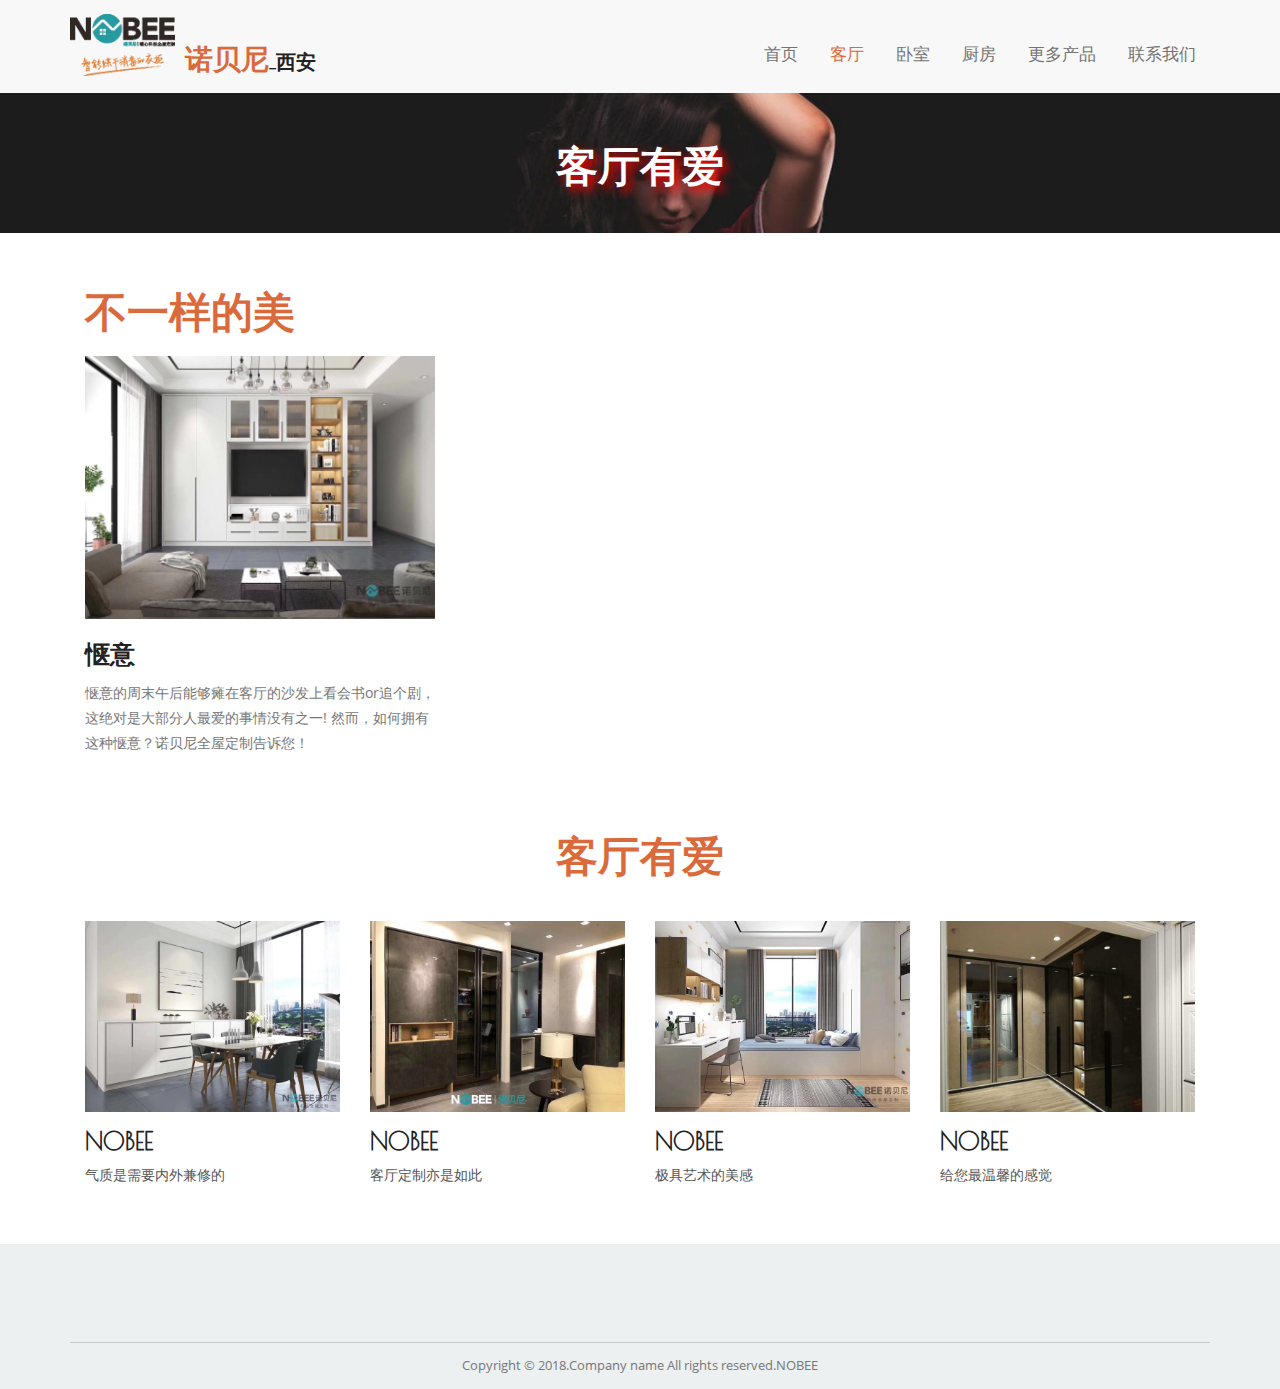
<file: dream/about.html>
<!DOCTYPE HTML>
<html>
<head>
<title>诺贝尼全屋定制</title>
<link href="css/bootstrap.css" rel="stylesheet" type="text/css" media="all">
<link href="css/style.css" rel="stylesheet" type="text/css" media="all" />
<meta name="viewport" content="width=device-width, initial-scale=1">
<meta http-equiv="Content-Type" content="text/html; charset=utf-8" />
<meta name="keywords" content="Fashion Style Responsive web template, Bootstrap Web Templates, Flat Web Templates, Andriod Compatible web template, 
Smartphone Compatible web template, free webdesigns for Nokia, Samsung, LG, SonyErricsson, Motorola web design" />
<script type="application/x-javascript"> addEventListener("load", function() { setTimeout(hideURLbar, 0); }, false); function hideURLbar(){ window.scrollTo(0,1); } </script>
<script src="js/jquery-1.8.3.min.js"></script>
<!---- start-smoth-scrolling---->
<script type="text/javascript" src="js/move-top.js"></script>
<script type="text/javascript" src="js/easing.js"></script>
 <script type="text/javascript">
		jQuery(document).ready(function($) {
			$(".scroll").click(function(event){		
				event.preventDefault();
				$('html,body').animate({scrollTop:$(this.hash).offset().top},1200);
			});
		});
	</script>
<!---End-smoth-scrolling---->
</head>
<body>
		<!--header-->
			<div class="header">
				<div class="container">
					<div class="header-top">
						<div class="me"><img src="images/tip.png"/></div>
						<div class="logo">
							<a href="index.html">诺贝尼<span style="font-size: 20px;">_西安</span></a>
						</div>
						
						<div class="top-menu">
							<span class="menu"><img src="images/nav.png" alt=""/> </span>
								<ul>
								<li><a href="index.html" >首页</a></li>
								<li><a href="about.html" class="active">客厅</a></li>
								<li><a href="brothers.html">卧室</a></li>
								<li><a href="gallery.html">厨房</a></li>
								<li><a href="typo.html">更多产品</a></li>
								<li><a href="contact.html">联系我们</a></li>
							</ul>
						</div>
						 <!--script-nav-->
						 <script>
						 $("span.menu").click(function(){
						 $(".top-menu ul").slideToggle("slow" , function(){
						 });
						 });
						 </script>
						<div class="clerfix"></div>
					</div>
				</div>
			</div>
		<!--header-->
		<div class="header-banner">
			<div class="container">
				<h3>客厅有爱</h3>
				<audio controls="controls" autoplay="autoplay" style="width: 100%;height: 100%;opacity: 0.3;">
							<source src="mp3/yu.mp3" type="audio/ogg">
							<source src="mp3/yu.mp3" type="audio/mpeg">
						</audio>
			</div>
			</div>
	<!--about-->
			<div class="about-section">
				<div class="container">
						<div class="about-grids">
							<div class="col-md-4 about-grid">
								<h3>不一样的美</h3>
								<img src="images/ke4.jpg" class="img-responsive" alt="/">
								<div class="about1">
									<h4>惬意</h4>
									<p>惬意的周末午后能够瘫在客厅的沙发上看会书or追个剧，
										这绝对是大部分人最爱的事情没有之一!
										然而，如何拥有这种惬意？诺贝尼全屋定制告诉您！</p>
								</div>
								<!--<div class="about2">
								<h4>舒适的户型，需要一个完美的客厅</h4>
								<p>人生的路，有坦途，也有坎坷;做过的岁月，有欢笑，也有苦涩，泪水告诉我一个跌倒的故事，汗水使我多了一份沉重，几多成熟。</p>
								</div>-->
								</div>
						<div class="clearfix"></div>
					</div>
				</div>
			</div>
		<!--about-->
				<div class="ourteam">
					<div class="container">
						<h3>客厅有爱</h3>
						<div class="team-grids">
						<div class="col-md-3 team-grid">
							<img src="images/ke1.jpg" class="img-responsive" alt="" />
							<h4>NOBEE</h4>
							<p>气质是需要内外兼修的</p>
						</div>
						<div class="col-md-3 team-grid">
							<img src="images/ke2.jpg" class="img-responsive" alt="" />
							<h4>NOBEE</h4>
							<p>客厅定制亦是如此</p>
						</div>
						<div class="col-md-3 team-grid">
							<img src="images/ke3.jpg" class="img-responsive" alt="" />
							<h4>NOBEE</h4>
							<p>极具艺术的美感</p>
						</div>
						<div class="col-md-3 team-grid">
							<img src="images/ke5.jpg" class="img-responsive" alt="" />
							<h4>NOBEE</h4>
							<p>给您最温馨的感觉</p>
						</div>
					<div class="clearfix"></div>
					</div>
				</div>
			</div>
			</div>
		<!--fashion-->
		<!--footer-->
		<div class="footer text-center">
			<div class="container">
				<div class="footer-grids">
					<div class="clearfix"> </div>
				</div>
					<div class="copy">
						<p>Copyright &copy; 2018.Company name All rights reserved.NOBEE</p>
					</div>
					<script type="text/javascript">
						$(document).ready(function() {
							/*
							var defaults = {
					  			containerID: 'toTop', // fading element id
								containerHoverID: 'toTopHover', // fading element hover id
								scrollSpeed: 1200,
								easingType: 'linear' 
					 		};
							*/
							
							$().UItoTop({ easingType: 'easeOutQuart' });
							
						});
					</script>
				<a href="#head" id="toTop" style="display: block;"> <span id="toTopHover" style="opacity: 1;"> </span></a>
				</div>
			</div>	
<!--footer-->			
</body>
</html>
</file>
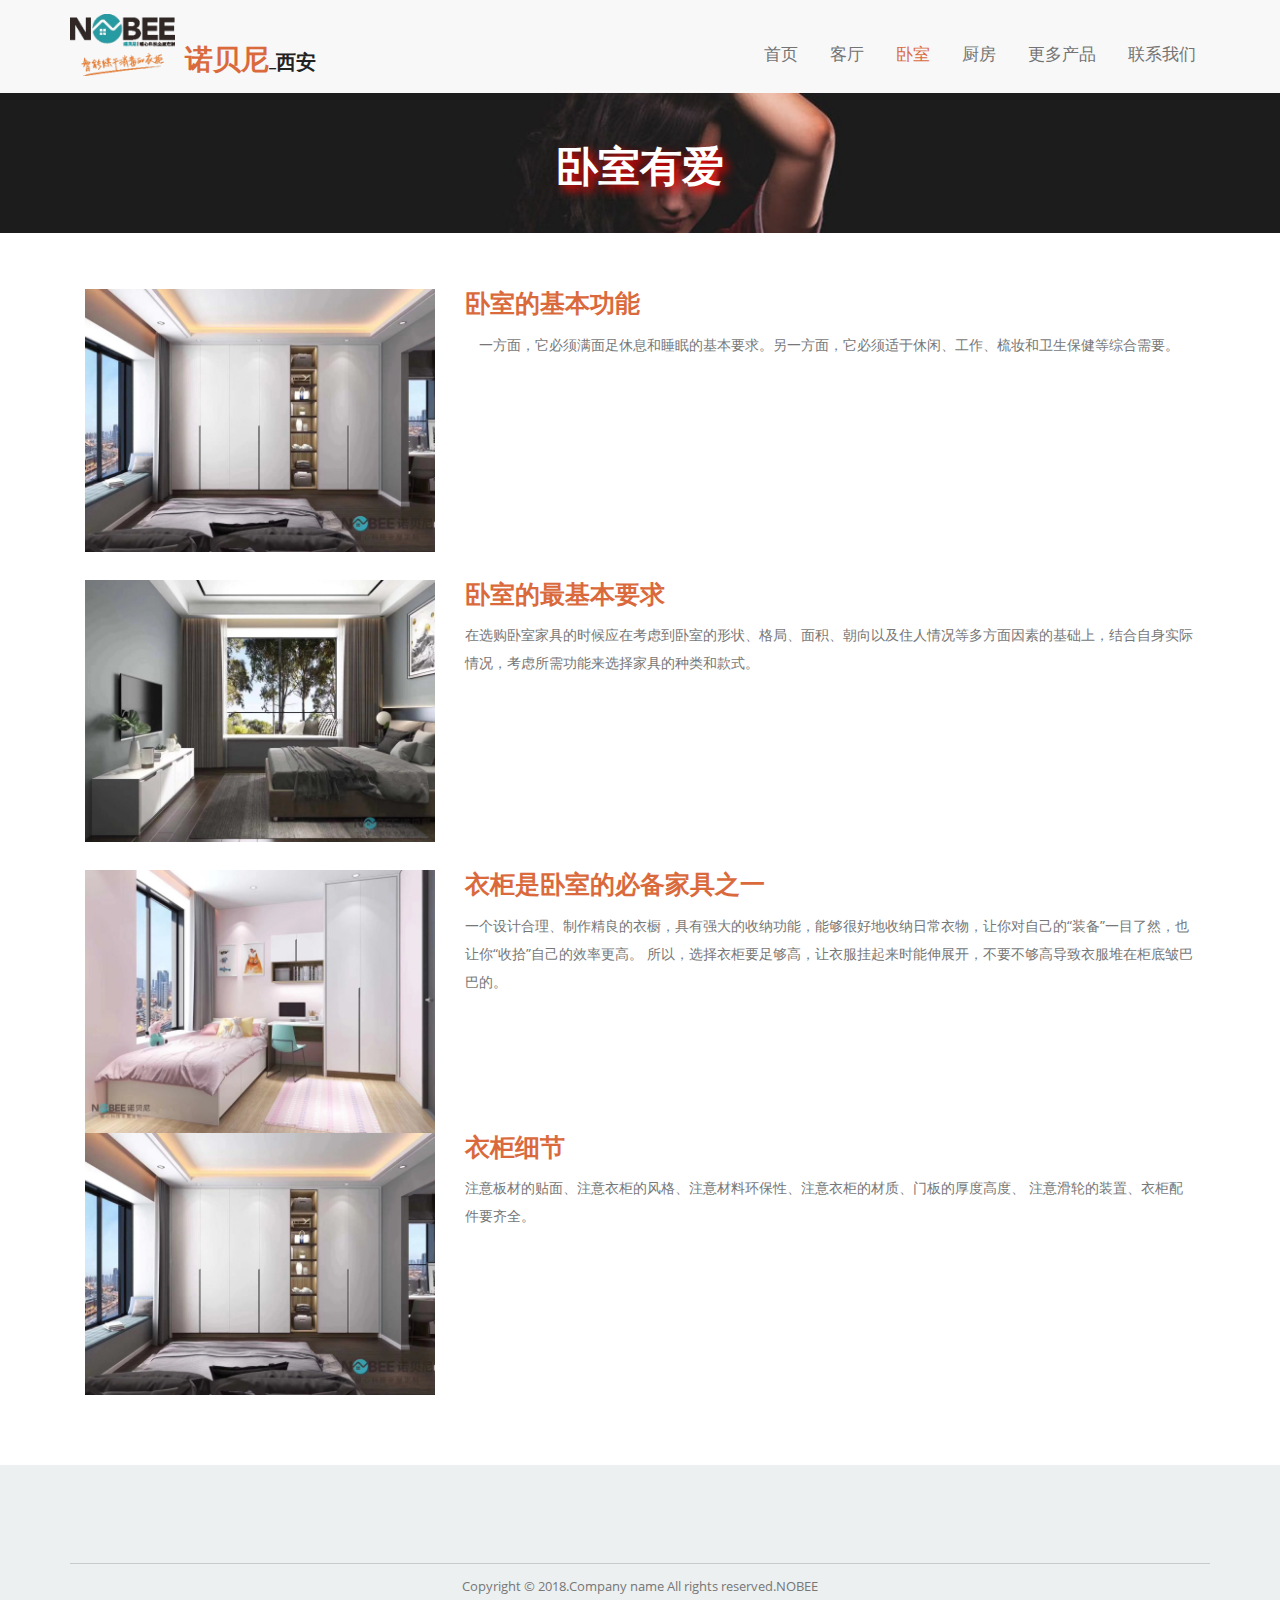
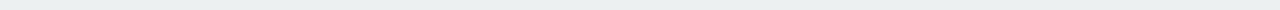
<file: dream/brothers.html>
<!DOCTYPE HTML>
<html>
<head>
<title>诺贝尼全屋定制</title>
<link href="css/bootstrap.css" rel="stylesheet" type="text/css" media="all">
<link href="css/style.css" rel="stylesheet" type="text/css" media="all" />
<meta name="viewport" content="width=device-width, initial-scale=1">
<meta http-equiv="Content-Type" content="text/html; charset=utf-8" />
<meta name="keywords" content="Fashion Style Responsive web template, Bootstrap Web Templates, Flat Web Templates, Andriod Compatible web template, 
Smartphone Compatible web template, free webdesigns for Nokia, Samsung, LG, SonyErricsson, Motorola web design" />
<script type="application/x-javascript"> addEventListener("load", function() { setTimeout(hideURLbar, 0); }, false); function hideURLbar(){ window.scrollTo(0,1); } </script>
<script src="js/jquery-1.8.3.min.js"></script>
<!---- start-smoth-scrolling---->
<script type="text/javascript" src="js/move-top.js"></script>
<script type="text/javascript" src="js/easing.js"></script>
 <script type="text/javascript">
		jQuery(document).ready(function($) {
			$(".scroll").click(function(event){		
				event.preventDefault();
				$('html,body').animate({scrollTop:$(this.hash).offset().top},1200);
			});
		});
	</script>
<!---End-smoth-scrolling---->
</head>
<body>
		<!--header-->
			<div class="header">
				<div class="container">
					<div class="header-top">
						<div class="me"><img src="images/tip.png"/></div>
						<div class="logo">
							<a href="index.html">诺贝尼<span style="font-size: 20px;">_西安</span></a>
						</div>
						
						<div class="top-menu">
						<span class="menu"><img src="images/nav.png" alt=""/> </span>
							<ul>
								<li><a href="index.html" >首页</a></li>
								<li><a href="about.html">客厅</a></li>
								<li><a href="brothers.html" class="active">卧室</a></li>
								<li><a href="gallery.html">厨房</a></li>
								<li><a href="typo.html">更多产品</a></li>
								<li><a href="contact.html">联系我们</a></li>
							</ul>
						</div>
						 <!--script-nav-->
						 <script>
						 $("span.menu").click(function(){
						 $(".top-menu ul").slideToggle("slow" , function(){
						 });
						 });
						 </script>
						<div class="clerfix"></div>
					</div>
				</div>
			</div>
		<!--header-->
		<div class="header-banner">
			<div class="container">
				<h3>卧室有爱</h3>
				<audio controls="controls" autoplay="autoplay" style="width: 100%;height: 100%;opacity: 0.3;">
							<source src="mp3/bishangyanjing.mp3" type="audio/ogg">
							<source src="mp3/bishangyanjing.mp3" type="audio/mpeg">
						</audio>
			</div>
			</div>
			<!--Designers-->
				<div class="content">
					<div class="Designers-section">
						<div class="container">
							<div class="Designers-grids">
							<div class="Designers1">
								<div class="col-md-4 Designer-grid">
								<a href="#" class="mask">
									<img src="images/wo1.jpg" class=" mask img-responsive zoom-img" alt="" /></a>
								</div>
								<div class="col-md-8 Designer-grid1">
									<h4> 卧室的基本功能 </h4>
									<p>　一方面，它必须满面足休息和睡眠的基本要求。另一方面，它必须适于休闲、工作、梳妆和卫生保健等综合需要。</p>
								</div>
								<div class="clearfix"></div>
							</div>
							<div class="Designers2">
								<div class="col-md-4 Designer-grid">
								<a href="#" class="mask">
									<img src="images/wo2.jpg" class="img-responsive zoom-img" alt="" /></a>
								</div>
								<div class="col-md-8 Designer-grid1">
									<h4> 卧室的最基本要求 </h4>
									<p>在选购卧室家具的时候应在考虑到卧室的形状、格局、面积、朝向以及住人情况等多方面因素的基础上，结合自身实际情况，考虑所需功能来选择家具的种类和款式。</p>
								</div>
								<div class="clearfix"></div>
							</div>
						<div class="Designers3">
								<div class="col-md-4 Designer-grid">
								<a href="#" class="mask">
									<img src="images/wo3.jpg" class="img-responsive zoom-img" alt="" /></a>
								</div>
								<div class="col-md-8 Designer-grid1">
									<h4>衣柜是卧室的必备家具之一</h4>
									<p>一个设计合理、制作精良的衣橱，具有强大的收纳功能，能够很好地收纳日常衣物，让你对自己的“装备”一目了然，也让你“收拾”自己的效率更高。
所以，选择衣柜要足够高，让衣服挂起来时能伸展开，不要不够高导致衣服堆在柜底皱巴巴的。</p>
								</div>
								<div class="clearfix"></div>
							</div>
						<div class="Designers4">
								<div class="col-md-4 Designer-grid">
								<a href="#" class="mask">
									<img src="images/wo1.jpg" class="img-responsive zoom-img" alt="" /></a>
								</div>
								<div class="col-md-8 Designer-grid1">
									<h4> 衣柜细节 </h4>
									<p>注意板材的贴面、注意衣柜的风格、注意材料环保性、注意衣柜的材质、门板的厚度高度、
									注意滑轮的装置、衣柜配件要齐全。</p>
								</div>
								<div class="clearfix"></div>
							</div>
						<div class="clearfix"></div>
						</div>
					</div>
				</div>
			</div>
				<!--Designers-->
				<!--footer-->
			<div class="footer text-center">
				<div class="container">
					<div class="footer-grids">
					<div class="clearfix"> </div>
				</div>
					<div class="copy">
					<p>Copyright &copy; 2018.Company name All rights reserved.NOBEE</p>
					</div>
					<script type="text/javascript">
						$(document).ready(function() {
							/*
							var defaults = {
					  			containerID: 'toTop', // fading element id
								containerHoverID: 'toTopHover', // fading element hover id
								scrollSpeed: 1200,
								easingType: 'linear' 
					 		};
							*/
							
							$().UItoTop({ easingType: 'easeOutQuart' });
							
						});
					</script>
				<a href="#head" id="toTop" style="display: block;"> <span id="toTopHover" style="opacity: 1;"> </span></a>
				</div>
			</div>	
<!--footer-->			
</body>
</html>
</file>
<file: dream/css/style.css>
@font-face {
    font-family: 'PoiretOne-Regular';
    src:url(../fonts/PoiretOne-Regular.ttf) format('truetype');
}
@font-face {
    font-family: 'OpenSans-Regular';
    src:url(../fonts/OpenSans-Regular.ttf) format('truetype');
}
body a{
    transition:0.5s all;
	-webkit-transition:0.5s all;
	-moz-transition:0.5s all;
	-o-transition:0.5s all;
	-ms-transition:0.5s all;
}
input[type="button"]{
	transition:0.5s all;
	-webkit-transition:0.5s all;
	-moz-transition:0.5s all;
	-o-transition:0.5s all;
	-ms-transition:0.5s all;
}

h1,h2,h3,h4,h5,h6{
	padding:0 0;
	margin:0 0;
}
p{
	padding:0 0;
	margin:0 0;
}
ul{
	padding:0 0;
	margin:0 0;	
}
body{
	padding:0 0;
	margin:0 0; 
	font-family: 'OpenSans-Regular'
}
.header {
  background-color: #f8f8f8;
    padding: 1em 0;
}
.logo {
  float: left;
 margin: 2.5rem 0 0 1rem;
}
.me{
	height: 6rem;
	float: left;
}

.me img{
	height: 6.2rem;
}
	
.logo a {
  display: block;
  font-size: 2em;
  text-decoration: none;
  font-family: 'PoiretOne-Regular';
  color: #DA6A3C;
  font-weight: 600;
 }
.logo span {
  color: #222;
}
.top-menu{
  float:right;
  margin-top:1.5em;
}
.top-menu ul li{
display:inline-block;
margin:0.5em 1em;
}
.top-menu ul li a.active {
  color: #DA6A3C;
}
.top-menu ul li a:hover {
  color: #DA6A3C;
}
.top-menu ul li a {
  font-size: 1.2em;
  text-decoration: none;
  text-transform: capitalize;
  color:#747474;
}
.copyrights{
	text-indent:-9999px;
	height:0;
	line-height:0;
	font-size:0;
	overflow:hidden;
}
span.menu {
  display: none;
}
.bottom-banner{
background:url(../images/lunbo.jpg) no-repeat 0px 0px;
background-size:cover;
min-height:722px;
}
.banner-text {
  width: 50%;
  margin: 20em 0 0 0;
}
.banner-text h1 {
  font-size: 4em;
  color: #fff;
   font-family: 'PoiretOne-Regular';
  text-transform: capitalize;
   font-weight: 600;
}
.banner-text p {
  font-size: 1.2em;
  margin: 1em 0;
  margin-bottom: 5rem;
  line-height: 1.8em;
  color: #fff;
}
a.button {
  font-size: 1em;
  text-decoration: none;
  text-transform: capitalize;
  background: #222;
  padding: 0.5em 1em;
  color: #fff;
}
a.button:hover {
  background: #DA6A3C;
}
.welcome {
  padding: 4em 0;
  text-align: center;
  background:#fff;
}
.welcome h3 {
  font-size: 3em;
   font-family: 'PoiretOne-Regular';
  text-transform: capitalize;
  color: #DA6A3C;
    font-weight: 600;
}
.welcome-grids{
margin-top:3em;
}
.welcome p {
  font-size: 1em;
  line-height: 1.8em;
  text-align: left;
    color: #777;
	margin-top:1em;
}
.welcome-grid h4 {
	font-size: 1.5em;
  font-weight: 400;
  color: #fff;
}
.welcome-grid figure {
	position: relative;
	float: left;
	overflow: hidden;
	text-align: center;
	cursor: pointer;
	width:100%;
}
.welcome-grid figure img {
	position: relative;
	display: block;
}

.welcome-grid figure figcaption {
	padding: 2em;
	color: #fff;
	font-size: 1.25em;
	-webkit-backface-visibility: hidden;
	-moz-backface-visibility: hidden;
	-o-backface-visibility: hidden;
	-ms-backface-visibility: hidden;
	backface-visibility: hidden;
}
.welcome-grid figure figcaption::before,
.welcome-grid figure figcaption::after {
	pointer-events: none;
}

.welcome-grid figure figcaption{
	position: absolute;
	top: 0;
	left: 0;
	width: 100%;
	height: 100%;
}
figure.effect-bubba img{
	width: 18rem;
	height: 12rem;
}

figure.effect-bubba img {
	background: #6d6e70;
	  margin-top: 1em;
}
figure.effect-bubba:hover img {
	opacity: 0.3;
}

figure.effect-bubba figcaption::before,
figure.effect-bubba figcaption::after {
	position: absolute;
	top: 30px;
	right: 30px;
	bottom: 30px;
	left: 30px;
	content: '';
	opacity: 0;
	-webkit-transition: opacity 0.35s,-webkit-transform 0.35s;	
	-moz-transition: opacity 0.35s, -moz-transform 0.35s;
	-o-transition: opacity 0.35s, -o-transform 0.35s;
	-ms-transition: opacity 0.35s, -ms-transform 0.35s;
	transition: opacity 0.35s, transform 0.35s;
}

figure.effect-bubba figcaption::before {
	border-top: 1px solid #fff;
	border-bottom: 1px solid #fff;
	-webkit-transform: scale(0,1);
	-moz-transform: scale(0,1); 
	-o-transform: scale(0,1);
	-ms-transform: scale(0,1);
	transform: scale(0,1);
}

figure.effect-bubba figcaption::after {
	border-right: 1px solid #fff;
	border-left: 1px solid #fff;
	-webkit-transform: scale(1,0);
	-moz-transform: scale(1,0);
	-o-transform: scale(1,0);
	-ms-transform: scale(1,0);
	transform: scale(1,0);
}

figure.effect-bubba h4 {
	padding-top: 16%;
	-webkit-transition: transform 0.35s;
	-moz-transition: transform 0.35s;
	-o-transition: -o-transform 0.35s;
	-ms-transition: -ms-transform 0.35s;
	transition: transform 0.35s;
	-webkit-transform: translate3d(0,-20px,0);
	-moz-transform: translate3d(0,-20px,0);
	-o-transform: translate3d(0,-20px,0);
	-ms-transform: translate3d(0,-20px,0);
	transform: translate3d(0,-20px,0);
	opacity:0;
}

figure.effect-bubba p {
	padding: 20px 2.5em;
	opacity: 0;
	-webkit-transition: opacity 0.35s, -webkit-transform 0.35s;
	-moz-transition: opacity 0.35s, -moz-transform 0.35s;
	-o-transition: opacity 0.35s, -o-transform 0.35s;
	-ms-transition: opacity 0.35s, -ms-transform 0.35s;
	transition: opacity 0.35s, transform 0.35s;
	-webkit-transform: translate3d(0,20px,0);
	-moz-transform: translate3d(0,20px,0);
	-o-transform: translate3d(0,20px,0);
	-ms-transform: translate3d(0,20px,0);
	transform: translate3d(0,20px,0);
}

figure.effect-bubba:hover figcaption::before,
figure.effect-bubba:hover figcaption::after {
	opacity: 1;
	-webkit-transform: scale(1);
	-moz-transform: scale(1);
	-o-transform: scale(1);
	-ms-transform: scale(1);
	transform: scale(1);
}

figure.effect-bubba:hover h4,
figure.effect-bubba:hover p {
	opacity: 1;
	-webkit-transform: translate3d(0,0,0);
	-moz-transform: translate3d(0,0,0);
	-o-transform: translate3d(0,0,0);
	-ms-transform: translate3d(0,0,0);
	transform: translate3d(0,0,0);
}
.services-section {
  padding: 4em 0;
 background-color: #ecf0f1;
}
.services-section h3 {
  font-size: 3em;
   font-family: 'PoiretOne-Regular';
  text-transform: capitalize;
  color: #DA6A3C;
  text-align: center;
    font-weight: 600;
}
.service-icon {
  float: left;
  width: 18%;
  margin-right: 4%;
}
.service-heading {
  float: left;
  width: 78%;
    margin-top: .5em;
}
span.glyphicon.glyphicon-lock {
  font-size: 2.5em;
  color: #222;
}
span.glyphicon.glyphicon-heart-empty {
  font-size: 2.5em;
  color: #222;
}
span.glyphicon.glyphicon-move {
  font-size: 2.5em;
  color: #222;
}
span.glyphicon.glyphicon-camera{
  font-size: 2.5em;
  color: #222;
}
span.glyphicon.glyphicon-eye-open {
  font-size: 2.5em;
  color: #222;
}
span.glyphicon.glyphicon-user {
  font-size: 2.5em;
  color: #222;
}
.services-grid {
  margin-top: 3em;
}
.service-heading h4 {
  font-size: 1.8em;
  color: #222;
  text-transform: capitalize;
  font-weight:600;
  font-family: 'PoiretOne-Regular';
}
.services-grid p {
  font-size: 1em;
  line-height: 2em;
  color: #777;
  margin-top: .5em;
}
.featured {
  padding: 4em 0;
}
.featured  h3 {
  font-size: 3em;
   font-family: 'PoiretOne-Regular';
  text-transform: capitalize;
  color: #DA6A3C;
  text-align: center;
    font-weight: 600;
}
.featured-grids{
margin-top:3em;
}
.featured-grid h4 {
  font-size: 1.8em;
  color: #222;
   font-weight:600;
  text-transform: capitalize;
  margin: 0.5em 0 0.2em;
  font-family: 'PoiretOne-Regular';
}
.featured-grid p {
  font-size: 1em;
   color: #999;
}
a.mask {
  text-decoration: none;
  overflow: hidden;
  display: block;
}
img.zoom-img {
	width: 100%;
  -webkit-transform: scale(1, 1);
  -webkit-transition-timing-function: ease-out;
  -webkit-transition-duration: 250ms;
  -moz-transform: scale(1, 1);
  -moz-transition-timing-function: ease-out;
  -moz-transition-duration: 250ms;
}
img.only{
	height: 6.2rem;
}
img.zoom-img:hover {
  -webkit-transform: scale(1.1);
  -webkit-transition-timing-function: ease-out;
  -webkit-transition-duration: 750ms;
  -moz-transform: scale(1.1);
  -moz-transition-timing-function: ease-out;
  -moz-transition-duration: 750ms;
  overflow: hidden;
}
/*----- testimonials ----*/
.testimonials {
  padding: 4em 0;
  text-align: center;
  background: url(../images/555.jpg) no-repeat 0px 0px;
  background-size: cover;
  min-height: 1100px;

}
.testimonials  h3 {
  font-size: 3em;
   font-family: 'PoiretOne-Regular';
  text-transform: capitalize;
  color: #fff;
    font-weight: 600;
}
.testimonials-center h4 {
  font-size: 1.8em;
  color: #fff;
   font-weight:600;
  text-transform: capitalize;
  margin: 0.5em 0 0.2em;
  font-family: 'PoiretOne-Regular';
}
.testimonials-center {
  width: 60%;
  margin: 1em auto 0;
}
.testimonials-center p{
font-size: 1.1em;
   color: #ccc;
   line-height:1.8em;
   
}
/*----- testimonials ----*/
/*----- footer ----*/
.footer {
   background: #ecf0f1;
   padding: 4em 0 1em 0;
  text-align: left;
}
.footer-grids h3{
   font-size: 3em;
   font-family: 'PoiretOne-Regular';
  text-transform: capitalize;
  color: #DA6A3C;
  margin-bottom: .6em;
    font-weight: 600;
}
.footer-grids {
  padding-bottom: 3em;
}
.footer-grids p {
  font-size: 1em;
  color: #777;
  line-height: 2em;
}
.footer-text {
  float: left;
}
.footer-info {
  float: right;
}
.flickr-grid {
  float: left;
  width: 25%;
  margin: 0 0.1em 0.1em;
}
.flickr-grid a img {
  width: 100%;
}
.support input[type="text"] {
  width: 67%;
  padding: 0.7em;
  outline: none;
  color: #000;
  font-size: 1em;
  background-color: #fff;
  border:none;
  -webkit-appearance:none;
}
.support input[type="submit"]{
   width: 30%;
  color: #FFF;
  font-size: 1em;
  background:#222;
  border:none;
  outline: none;
  padding: 0.7em;
  webkit-appearance:none;
  outline:none;
}
.support input[type="submit"]:hover{
   background:#DA6A3C;
}
.support {
  margin-top: 2em;
}
.copy {
 border-top: 1px ridge rgba(11, 12, 16, 0.16); 
  padding-top: 1em;
  text-align:center;
}
.copy p {
  color: #777;
  font-size: 0.9em;
}
.copy p a {
   color: #777;
}
.copy p a:hover{
	 text-decoration: underline;
}
/*--top-move--*/
#toTop {
  display: none;
  text-decoration: none;
  position: fixed;
  bottom: 10px;
  right: 10px;
  overflow: hidden;
  width: 40px;
  height: 22px;
  border: none;
  text-indent: 100%;
  background: url(../images/move-top.png) no-repeat 0px 0px;
}
/*--about--*/
.header-banner {
  background: url("../images/kelun.jpg")no-repeat 0px 0px;
  background-size: cover;
  min-height: 140px;
}
.header-banner h3 {
 font-size: 3em;
   font-family: 'PoiretOne-Regular';
  text-transform: capitalize;
  color: #fff;
  text-align:center;
  padding-top: 1.2em;
  font-weight: 600;
  text-shadow: 5px 5px 10px red;
}
.about-section {
  padding: 4em 0;
}
.about-grid h3{
font-size: 3em;
   font-family: 'PoiretOne-Regular';
  text-transform: capitalize;
  color: #DA6A3C;
    margin-bottom: 0.5em;
	  font-weight: 600;
}
.about-grid h4 {
  font-size: 1.8em;
  color: #222;
  font-weight: 600;
  margin-bottom: 0.5em;
  font-family: 'PoiretOne-Regular';
}
.about-grid p {
  font-size: 1em;
  color: #777;
  line-height:1.8em;
  }
.about1 {
  margin: 1.5em 0;
}
.history1 {
  margin: 1.5em 0;
}
.history3 {
  margin: 1.5em 0 0;
}
.trend ul li {
  list-style: none;
}
.trend {
  margin-top: 2em;
}
.trend ul li a {
 font-size: 1em;
  text-decoration: none;
  line-height: 2.5em;
  color: #999;
  list-style: none;
  padding: 6px 24px;
  background: url(../images/list-arrow.png) no-repeat 0px 10px;
}
.trend ul li a:hover {
  color: #222;
}
.ourteam {
  padding: 0 0 4em;
}
.ourteam h3 {
  font-size: 3em;
   font-family: 'PoiretOne-Regular';
  text-transform: capitalize;
  color: #DA6A3C;
  text-align:center;
    font-weight: 600;
}
.history h4,.history1 h4,.history2 h4,.history3 h4 {
  font-size: 1.3em;
}
.team-grid h4{
  font-size: 1.8em;
  color: #222;
  font-weight: 600;
  margin: 0.6em 0 0.3em;
  text-transform: capitalize;
  font-family: 'PoiretOne-Regular';
}
.team-grid p {
  font-size: 1em;
  color: #555;
  text-align: left;
    line-height: 1.8em;
 }
.team-grids {
  margin-top: 3em;
}
.advantages {
  text-align: center;
  padding: 1em 0 4em;
}
.left-grid {
  float: left;
  width: 21%;
  margin-right: 2%;
}
.right-grid {
  float: left;
  width: 77%;
}
.left-grid p {
  background-color: #eee;
  color: #DA6A3C;
  background: #ECECEC;
  width: 60px;
  height: 60px;
  font-size: 1.5em;
  margin: 0;
  border-radius: 50%;
  text-align: center;
  padding-top: 0.6em;
}
.advantages h3 {
  font-size: 3em;
   font-family: 'PoiretOne-Regular';
  text-transform: capitalize;
  color: #DA6A3C;
  text-align:center;
    font-weight: 600;
}
.advantages-grids {
  margin-top: 3em;
}
.right-grid h4 {
  font-size: 1.8em;
  color: #444;
  margin: 0em 0 0.5em;
  font-family: 'PoiretOne-Regular';
  font-weight: 600;
}
.right-grid p {
  font-size: 1em;
  color: #999;
  line-height: 1.8em;
}
.Designers-section {
  padding: 4em 0;
}
.Designers2 {
  margin: 2em 0;
}
.Designers4 {
  margin-bottom: 1em ;
}
.Designer-grid1 h4 {
  font-size: 1.8em;
  color: #DA6A3C;
  text-transform: capitalize;
  font-weight: 600;
  font-family: 'PoiretOne-Regular';
}
.Designer-grid1 p {
  font-size: 1em;
  color: #777;
  line-height:2em;
    margin: 1em 0 0em;
}
.fashion-section{
	padding:4em 0;
	text-align:center;
}
.fashion-grid {
  padding: 1em;
}
/*-- Typography --*/
.typo {
  text-align: left;
  
}
.typo {
  padding: 4em 0;
}
.show-grid [class^=col-] {
    background: #fff;
  text-align: center;
  margin-bottom: 10px;
  line-height: 2em;
  border: 10px solid #f0f0f0;
}
.show-grid [class*="col-"]:hover {
  background: #e0e0e0;
}
.grid_3{
	margin-bottom:2em;
}
.xs h3, h3.m_1{
	color:#000;
	font-size:1.7em;
	font-weight:300;
	margin-bottom: 1em;
}
.grid_3 p{
  color: #777;
  font-size: 0.85em;
  margin-bottom: 1em;
  font-weight: 300;
}
.grid_4{
	background:none;
	margin-top:50px;
}
.label {
  font-weight: 300 !important;
  border-radius:4px;
}  
.grid_5 a {
  background: none;
  padding: 2em 0;
  text-decoration: none;
}
.grid_5 h3, .grid_5 h2, .grid_5 h1, .grid_5 h4, .grid_5 h5{
	margin-bottom:1em;
}
.table > thead > tr > th, .table > tbody > tr > th, .table > tfoot > tr > th, .table > thead > tr > td, .table > tbody > tr > td, .table > tfoot > tr > td {
  border-top: none !important;
}
.tab-content > .active {
  display: block;
  visibility: visible;
}
/*--//Typography --*/
.contact{
	padding: 4em 0;
	
}
.google-map iframe {
	width: 100%;
	min-height: 400px;
	border: none;
	margin-bottom: 2em;
}
.contact-left span {
	color: #777;
	line-height: 1.8em;
	font-weight: 400;
	font-size: 1em;
	margin-bottom: 1.3em;
}
.contact-left p {
	color: #777;
	font-weight: 400;
	font-size: 1em;
	  line-height: 1.8em;
}
address {
  margin-top: 1em;
 }
.contact-right h5{
	font-size:1em;
	text-transform: uppercase;
	font-weight: 400;
	padding: 10px 0;
	color: #000;;
	
}
.contact-right input[type="text"] {
	width: 100%;
	padding: 10px 10px;
	font-size: 1em;
	outline: none;
	border: 1px solid #dcdee0;
}
.contact-right textarea {
	width: 100%;
	padding: 10px 10px;
	font-size: 1em;
	height: 10em;
	resize: none;
	outline: none;
	border: 1px solid #dcdee0;
}
.contact-right input[type="submit"] {
	width: 20%;
	font-size: 1em;
	text-transform: uppercase;
	background: #222;
	border: none;
	outline: none;
	margin-top: 0.5em;
	color: #fff;
	font-weight: 500;
	padding: 10px 0;
}
.contact-right input[type="submit"]:hover {
	background: #DA6A3C;
}
/***End contact page ***/
/*---- responsive-design -----*/
@media(max-width:1440px){
.bottom-banner {
    min-height: 640px;
}
}
@media (max-width: 1366px){
.bottom-banner {
  min-height: 606px;
}
.banner-text {
  margin: 14em 0 0 0;
}
}
@media (max-width: 1280px){
.bottom-banner {
  min-height: 565px;
}
}
@media (max-width: 1080px){
.bottom-banner {
  min-height: 460px;
}
.banner-text {
  width: 50%;
  margin: 9em 0 0 0;
}
.banner-text h1 {
  font-size: 3em;
}
.banner-text p {
  font-size: 1.1em;
}
.welcome h3 ,.services-section h3,.featured h3,.testimonials h3,.footer-grids h3,.header-banner h3,.about-grid h3,.ourteam h3,.advantages h3{
  font-size: 2.5em;
}
.welcome p,.services-grid p,.footer-grids p,.about-grid p,.team-grid p,.right-grid p,.contact-left span,.contact-left p{
  font-size: 0.965em;
}
.service-heading h4,.featured-grid h4,.testimonials-center h4,.about-grid h4 ,.team-grid h4,.right-grid h4,.Designer-grid1 h4{
  font-size: 1.5em;
}
.history h4, .history1 h4, .history2 h4, .history3 h4 {
  font-size: 1.3em;
}
figure.effect-bubba h4 {
  padding-top: 12%;
}
.testimonials {
   min-height: 644px;
}
.testimonials-center p {
  font-size: 1.05em;
}
.support input[type="submit"] {
   font-size: 0.965em;
}
.Designer-grid1 p {
  font-size: 0.965em;
  line-height: 1.8em;
  }
 .contact-right h5 {
  font-size: 0.965em;
  }
 }
@media (max-width: 991px){
span.menu{
	display: block;
	text-align: left;
	cursor: pointer;
	position: relative;
}
.top-menu ul{
	display: none;
	position:absolute;
	width: 100%;
	z-index: 9999;
	left: 0%;
	margin:0.7em 0em;
	background:rgba(29, 28, 24, 0.93);
	border:0;
}
.top-menu span.menu{
	display: block;
}
.top-menu ul li{
	display: block;
	float:none;
	text-align: center;
}
.top-menu ul li a{
	color:#fff;
	display:block;
	margin:0;
	background:none;
	border:none;
	padding:0.4em;
	font-size:1em;
}
.header {
  padding: 0.5em 0;
}
.banner-text h1 {
  font-size: 2.5em;
  color: white;
  text-shadow: 5px 5px 10px;
}
.bottom-banner {
  min-height: 342px;
}
.banner-text {
  width: 70%;
  margin: 5em 0 0 0;
}
.banner-text p {
  font-size: 1em;
  color: #666;
}
a.button {
  font-size: 0.965em;
}
.welcome h3, .services-section h3, .featured h3, .testimonials h3, .footer-grids h3, .header-banner h3, .about-grid h3, .ourteam h3, .advantages h3 {
  font-size: 2.3em;
}
.welcome,.services-section,.featured,.footer,.about-section,.fashion-section,.typo,.contact,.testimonials,.Designers-section {
  padding: 3em 0;
}
.welcome p, .services-grid p, .footer-grids p, .about-grid p, .team-grid p, .right-grid p, .contact-left span, .contact-left p,.Designer-grid1 p{
  font-size: 0.95em;
}
.welcome-grid {
  float: left;
  width: 33.3%;
}
.welcome-grids {
  margin-top: 2em;
}
.testimonials-center p {
  font-size: 0.95em;
}
.service-heading h4, .featured-grid h4, .testimonials-center h4, .about-grid h4, .team-grid h4, .right-grid h4, .Designer-grid1 h4 {
  font-size: 1.3em;
  line-height: 1.5em;
}
.welcome-grid h4 {
  font-size: 1.2em;
 }
figure.effect-bubba h4 {
  padding-top: 7%;
}
.services-grid {
  float: left;
  width: 33.3%;
}
.featured-grid {
  float: left;
  width: 25%;
}
.testimonials-center p {
  font-size: 1em;
}
.footer-text {
  float: none;
  padding: 0;
  margin-bottom: 1.2em;
}
.footer-flickr {
  padding: 0;
}
.flickr-grid a img {
  width: 100%;
}
.flickr-grid {
  float: left;
  width: 11%;
  margin: 0.1em 0.1em 0.1em;
}
.support input[type="submit"] {
  width: 23%;
  font-size: 1em;
  padding: 0.7em;
}
.copy {
  margin-top: 0.8em;
}
.footer-info {
  float: none;
  padding: 0;
  margin-top: 1.2em;
}
.about-grid {
  float: left;
  width: 33.3%;
}
.trend ul li a {
  font-size: 0.95em;
  line-height: 2em;
  padding: 6px 13px;
}
.team-grid {
  float: left;
  width: 25%;
}
.ourteam {
  padding: 0 0 3em;
}
.advantages {
  padding: 1em 0 3em;
}
.advantage-grid {
  float: left;
  width: 33.3%;
}
.left-grid p {
  width: 50px;
  height: 50px;
  font-size: 1.3em;
}
.Designer-grid {
  float: left;
  width: 40%;
}
.Designer-grid1 {
  float: left;
  width: 60%;
}
.header-banner {
    min-height: 100px;
}
.fashion-grid {
  float: left;
  width: 33.3%;
}
.label {
   font-size: 55%;
}
.grid_5 {
  background: none;
  padding: 0em 0;
}
.col-md-6 {
  float: left;
  width: 50%;
}
.contact-right h5 {
  font-size: 0.95em;
}
.google-map iframe {
  width: 100%;
  min-height: 300px;
}
}
@media (max-width: 640px){
.logo a {
  font-size: 2.5em;
}
.top-menu {
  margin-top: 1em;
}
.bottom-banner {
  min-height: 295px;
}
.banner-text {
  margin: 4em 0 0 0;
}
.banner-text h1 {
  font-size: 2.2em;
}
.banner-text p {
  font-size: 0.96em;
}
.welcome-grid figure {
  width: 100%;
  margin: 1em auto 0;
}
.welcome-grid {
  width: 50%;
  float: left;
}
figure.effect-bubba h4 {
  padding-top: 12%;
}
.welcome-grid.wel1 {
  width: 100%;
}
.welcome-grid h4 {
  font-size: 1em;
}
.welcome-grid:nth-child(3) {
  margin-top: 1em;
}
.welcome h3, .services-section h3, .featured h3, .testimonials h3, .footer-grids h3, .header-banner h3, .about-grid h3, .ourteam h3, .advantages h3 {
  font-size: 2em;
}
.testimonials-center {
  width: 70%;
}
.services-grid {
  float: left;
  width: 50%;
}
.service-heading h4, .featured-grid h4, .testimonials-center h4, .about-grid h4, .team-grid h4, .right-grid h4, .Designer-grid1 h4 {
  font-size: 1.25em;
  line-height: 1.5em;
}
.testimonials-center p {
  font-size: 0.9em;
}
.services-grid,.featured-grids,.team-grids,.advantages-grids {
  margin-top: 2em;
}
.testimonials {
  min-height: 277px;
}
.support input[type="submit"] {
  width: 15%;
  font-size: 0.95em;
}
.copy {
  margin-top: 0.5em;
}
.about-grid img {
  width: 100%;
}
.about-grid {
  width: 100%;
  margin-top: 1em;
}
.trend {
  margin-top: 1em;
}
.trend ul li a {
  padding: 6px 20px;
}
.team-grid {
  float: left;
  width: 50%;
}
.team-grid:nth-child(3) {
  margin-top: 1em;
}
.team-grid:nth-child(4) {
  margin-top: 1em;
}
.advantage-grid {
  width: 100%;
  margin-top: 1em;
}
.left-grid {
  float: left;
  width: 10%;
  margin-right: 2%;
}
.right-grid {
  float: left;
  width: 88%;
}
.right-grid h4 {
  text-align: left;
}
.right-grid p {
  text-align: left;
}
.grid_4 {
  margin-top: 10px;
}
.pagination-lg > li > a, .pagination-lg > li > span {
  padding: 10px 12px;
  font-size: 14px;
}
.contact-right input[type="submit"] {
  width: 25%;
  font-size: 0.95em;
}
}
@media (max-width: 480px){
.logo a {
  font-size: 2.4em;
}
.top-menu {
  margin-top: 0.7em;
}
.banner-text h1 {
  font-size: 2em;
}
.banner-text p {
  font-size: 0.9em;
}
.banner-text {
  margin: 2em 0 0 0;
  width: 100%;
}
.bottom-banner {
  min-height: 245px;
}
a.button {
  font-size: 0.9em;
  padding: 0.5em 0.8em;
}
.welcome, .services-section, .featured, .footer, .about-section, .fashion-section, .typo, .contact, .testimonials, .Designers-section {
  padding: 1em 0;
}
figure.effect-bubba h4 {
  padding-top: 3%;
}
.welcome-grid h4 {
  font-size: 1em;
}
.welcome p, .services-grid p, .footer-grids p, .about-grid p, .team-grid p, .right-grid p, .contact-left span, .contact-left p, .Designer-grid1 p {
  font-size: 0.9em;
}
.welcome-grid figure {
  width: 100%;
}
.flickr-grid {
  float: left;
  width: 25%;
}
.featured-grid {
  float: left;
  width: 50%;
}
.featured-grid:nth-child(3) {
margin-top:1em;
}
.featured-grid:nth-child(4) {
margin-top:1em;
}
.testimonials-center {
  width: 100%;
  }
.testimonials {
  background: url(../images/555.jpg) no-repeat -100px 0px;
  background-size: cover;
    min-height: 240px;
}
.support input[type="submit"] {
  width: 20%;
}
.footer-grids {
  padding-bottom: 1em;
}
.left-grid {
  float: left;
  width: 20%;
  margin-right: 2%;
}
.right-grid {
  float: left;
  width: 77%;
}
.ourteam {
  padding: 0 0 1em;
}
.advantages {
  padding: 1em 0 1em;
}
.Designer-grid {
width: 100%;
}
.Designer-grid img {
margin:0 auto;
}
.Designer-grid1 {
  width: 100%;
  margin-top: 1em;
}
.header-banner {
  min-height: 75px;
}
.header-banner h3 {
  padding-top: 0.9em;
}
.typo h1 {
  font-size: 28px;
}
.typo h2 {
  font-size: 26px;
}
.label {
  font-size: 50%;
}
.col-md-6 {
  padding: 0;
}
.pagination {
  margin: 9px 0;
}
.pagination-lg > li > a, .pagination-lg > li > span {
  padding: 10px 11px;
  font-size: 11px;
}
.pagination > li > a, .pagination > li > span {
  position: relative;
  float: left;
  padding: 6px 10px;
}
.contact-left {
  width: 100%;
}
.contact-right {
  width: 100%;
}
@media (max-width: 320px){
.logo a {
  font-size: 2em;
}
span.menu img {
  width: 75%;
}
.bottom-banner {
  background: url(../images/999.png) no-repeat;
  background-size: cover;
 }
.welcome-grid {
  width: 100%;
}
.top-menu {
  margin-top: 0.8em;
}
figure.effect-bubba h4 {
  padding-top: 14%;
}
.welcome-grid {
  padding: 0;
}
.banner-text h1 {
  font-size: 1.8em;
}
.welcome h3, .services-section h3, .featured h3, .testimonials h3, .footer-grids h3, .header-banner h3, .about-grid h3, .ourteam h3, .advantages h3 {
  font-size: 1.8em;
}
.services-grid, .featured-grids, .team-grids, .advantages-grids {
  margin-top: 1em;
}
.services-grid {
  width: 100%;
  padding: 0;
  }
.service-heading h4, .featured-grid h4, .testimonials-center h4, .about-grid h4, .team-grid h4, .right-grid h4, .Designer-grid1 h4 {
  font-size: 1.3em;
}
.about-grid {
  padding: 0;
}
.featured-grid img {
  width: 70%;
  margin: 0 auto;
}
.featured-grid {
  float: none;
  width: 100%;
  margin-top:0.5em;
}
.featured-grids {
  text-align: center;
}
.welcome-grids {
  margin-top: 1em;
}
.flickr-grid {
  float: left;
  width: 30%;
}
.support input[type="submit"] {
  width: 30%;
  font-size: 0.9em;
  padding: 0.8em;
}
.header-banner h3 {
  padding-top: 0.5em;
}
.header-banner {
  min-height: 55px;
}
.team-grid {
 width: 100%;
 padding: 0;
}
.team-grid:nth-child(2) {
    margin-top: 1em;
}
.advantage-grid {
    padding: 0;
}
.Designer-grid {
  padding: 0;
}
.Designer-grid1 {
   padding: 0;
}
.Designer-grid1 p {
  margin: 0.5em 0 0em;
}
.fashion-grid {
  width: 100%;
}
.google-map iframe {
  width: 100%;
  min-height: 220px;
}
.contact-right input[type="text"] {
    width: 100%;
    padding: 6px 10px;
}
.contact-right textarea {
    width: 100%;
    padding: 6px 10px
}
}
</file>
